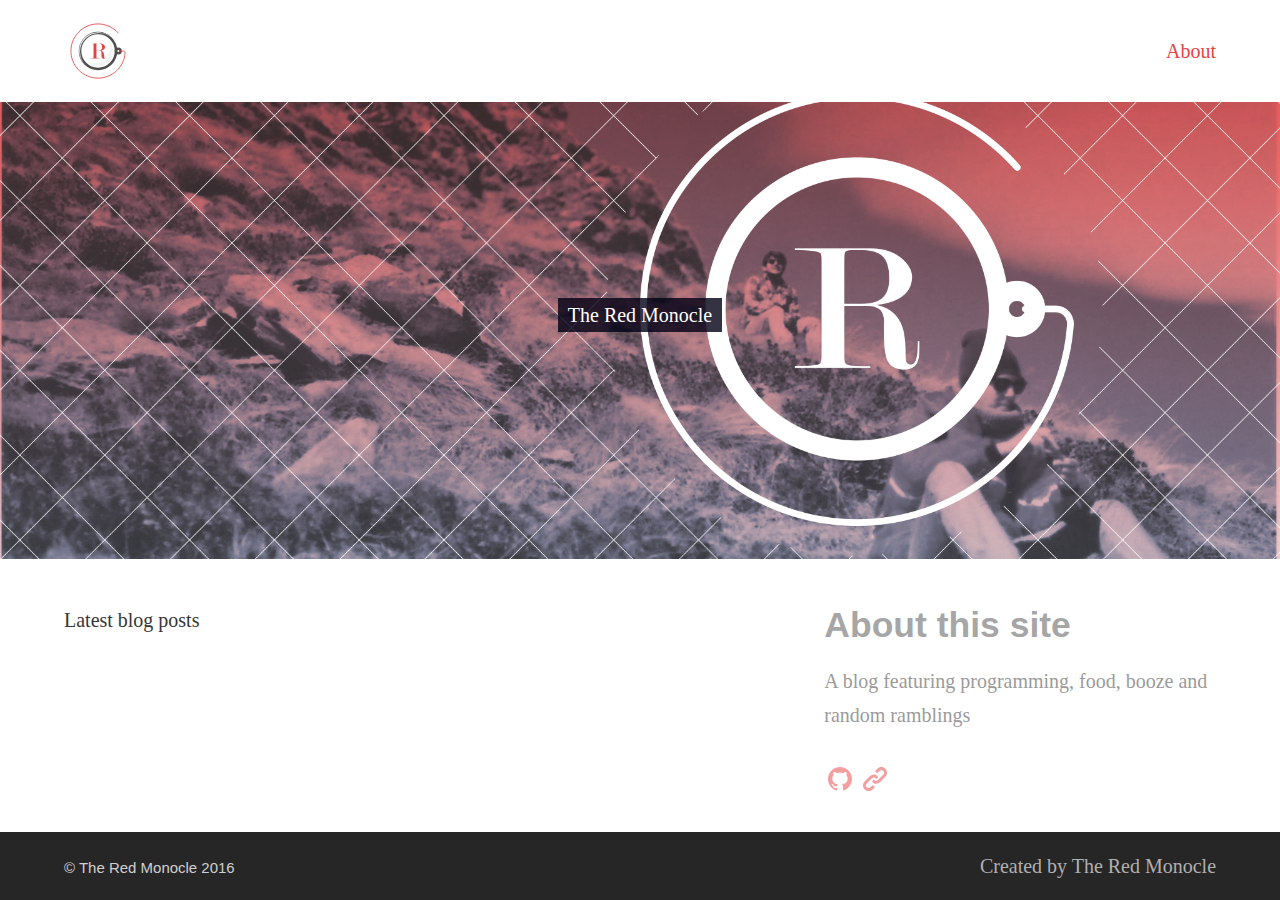
<file: index.html>
<!DOCTYPE html>
<html lang="en-GB">
	<head>
<meta http-equiv="Content-Type" content="text/html; charset=UTF-8">
		<!-- General meta -->
		<meta name="viewport" content="width=device-width, initial-scale=1">

		

		
			<!-- Begin Jekyll SEO tag v2.1.0 -->
<title>About the Red Monocle - The Red Monocle</title>
<meta property="og:title" content="About the Red Monocle">
<meta name="description" content="A blog featuring programming, food, booze and random ramblings">
<meta property="og:description" content="A blog featuring programming, food, booze and random ramblings">
<link rel="canonical" href="https://red-monocle.github.io/">
<meta property="og:url" content="https://red-monocle.github.io/">
<meta property="og:site_name" content="The Red Monocle">
<meta property="og:image" content="https://red-monocle.github.io/assets/front.png">
<meta name="twitter:card" content="summary_large_image">
<meta name="twitter:site" content="@The Red Monocle">
<meta name="twitter:creator" content="@The Red Monocle">
<script type="application/ld+json">
{"@context": "http://schema.org",
"@type": "WebSite",
"name": "The Red Monocle",
"headline": "About the Red Monocle",
"image": "https://red-monocle.github.io/assets/front.png",
"description": "A blog featuring programming, food, booze and random ramblings",
"publisher": {"@type": "Organization",
"logo": {"@type": "ImageObject",
"url": "https://red-monocle.github.io/assets/the-red-monocle-logo.svg"}},
"sameAs": ["https://github.com/red-monocle"],
"url": "https://red-monocle.github.io/"}</script>
<!-- End Jekyll SEO tag -->

		

    <link rel="stylesheet" href="/assets/styles.css">

		<link rel="icon" type="image/png" href="https://www.gravatar.com/avatar/920c4a943f194c4879086b78c161295d?s=16" sizes="16x16">
<link rel="icon" type="image/png" href="https://www.gravatar.com/avatar/920c4a943f194c4879086b78c161295d?s=32" sizes="32x32">
<link rel="icon" type="image/png" href="https://www.gravatar.com/avatar/920c4a943f194c4879086b78c161295d?s=96" sizes="96x96">
<link rel="shortcut icon" href="https://www.gravatar.com/avatar/920c4a943f194c4879086b78c161295d">

	</head>
	<body>
		<svg xmlns="http://www.w3.org/2000/svg" style="height: 0; position: absolute" xmlns:xlink="http://www.w3.org/1999/xlink">
  <symbol id="codepen" viewbox="0 0 16 16"><path d="M15.988 5.443c-.004-.02-.007-.04-.012-.058l-.01-.033c-.006-.017-.012-.034-.02-.05-.003-.012-.01-.023-.014-.034l-.023-.045-.02-.032-.03-.04-.024-.03c-.01-.013-.022-.026-.034-.038l-.027-.027-.04-.032-.03-.024-.012-.01L8.38.117c-.23-.155-.53-.155-.76 0L.305 4.99.296 5c-.012.007-.022.015-.032.023-.014.01-.027.02-.04.032l-.027.027-.034.037-.024.03-.03.04c-.006.012-.013.022-.02.033l-.023.045-.015.034c-.007.016-.012.033-.018.05l-.01.032c-.005.02-.01.038-.012.058l-.006.03C.002 5.5 0 5.53 0 5.56v4.875c0 .03.002.06.006.09l.007.03c.003.02.006.04.013.058l.01.033c.006.018.01.035.018.05l.015.033c.006.016.014.03.023.047l.02.03c.008.016.018.03.03.042.007.01.014.02.023.03.01.012.02.025.034.036.01.01.018.02.028.026l.04.033.03.023.01.01 7.31 4.876c.116.078.248.117.382.116.134 0 .266-.04.38-.116l7.314-4.875.01-.01c.012-.007.022-.015.032-.023.014-.01.027-.02.04-.032l.027-.027.034-.037.024-.03.03-.04.02-.032.023-.046.015-.033.018-.052.01-.033c.005-.02.01-.038.013-.058 0-.01.003-.02.004-.03.004-.03.006-.06.006-.09V5.564c0-.03-.002-.06-.006-.09l-.007-.03zM8 9.626L5.568 8 8 6.374 10.432 8 8 9.626zM7.312 5.18l-2.98 1.993-2.406-1.61 5.386-3.59v3.206zM3.095 8l-1.72 1.15v-2.3L3.095 8zm1.237.828l2.98 1.993v3.208l-5.386-3.59 2.406-1.61zm4.355 1.993l2.98-1.993 2.407 1.61-5.387 3.59v-3.206zM12.905 8l1.72-1.15v2.3L12.905 8zm-1.237-.827L8.688 5.18V1.97l5.386 3.59-2.406 1.61z" fill-rule="nonzero"></path></symbol>
  <symbol id="dribbble" viewbox="0 0 16 16"><path d="M8 16c-4.41 0-8-3.59-8-8s3.59-8 8-8 8 3.59 8 8-3.59 8-8 8zm6.747-6.905c-.234-.074-2.115-.635-4.257-.292.894 2.456 1.258 4.456 1.328 4.872 1.533-1.037 2.624-2.68 2.93-4.58zM10.67 14.3c-.102-.6-.5-2.688-1.46-5.18l-.044.014C5.312 10.477 3.93 13.15 3.806 13.4c1.158.905 2.614 1.444 4.194 1.444.947 0 1.85-.194 2.67-.543zm-7.747-1.72c.155-.266 2.03-3.37 5.555-4.51.09-.03.18-.056.27-.08-.173-.39-.36-.778-.555-1.16C4.78 7.85 1.47 7.807 1.17 7.8l-.003.208c0 1.755.665 3.358 1.756 4.57zM1.31 6.61c.307.005 3.122.017 6.318-.832-1.132-2.012-2.353-3.705-2.533-3.952-1.912.902-3.34 2.664-3.784 4.785zM6.4 1.368c.188.253 1.43 1.943 2.548 4 2.43-.91 3.46-2.293 3.582-2.468C11.323 1.827 9.736 1.176 8 1.176c-.55 0-1.087.066-1.6.19zm6.89 2.322c-.145.194-1.29 1.662-3.816 2.694.16.325.31.656.453.99.05.117.1.235.147.352 2.274-.286 4.533.172 4.758.22-.015-1.613-.59-3.094-1.543-4.257z"></path></symbol>
  <symbol id="facebook" viewbox="0 0 16 16"><path d="M15.117 0H.883C.395 0 0 .395 0 .883v14.234c0 .488.395.883.883.883h7.663V9.804H6.46V7.39h2.086V5.607c0-2.066 1.262-3.19 3.106-3.19.883 0 1.642.064 1.863.094v2.16h-1.28c-1 0-1.195.476-1.195 1.176v1.54h2.39l-.31 2.416h-2.08V16h4.077c.488 0 .883-.395.883-.883V.883C16 .395 15.605 0 15.117 0" fill-rule="nonzero"></path></symbol>
  <symbol id="flickr" viewbox="0 0 16 16"><path d="M0 8c0 2.05 1.662 3.71 3.71 3.71 2.05 0 3.713-1.66 3.713-3.71S5.76 4.29 3.71 4.29C1.663 4.29 0 5.95 0 8zm8.577 0c0 2.05 1.662 3.71 3.712 3.71C14.337 11.71 16 10.05 16 8s-1.662-3.71-3.71-3.71c-2.05 0-3.713 1.66-3.713 3.71z"></path></symbol>
  <symbol id="github" viewbox="0 0 16 16"><path d="M8 0C3.58 0 0 3.582 0 8c0 3.535 2.292 6.533 5.47 7.59.4.075.547-.172.547-.385 0-.19-.007-.693-.01-1.36-2.226.483-2.695-1.073-2.695-1.073-.364-.924-.89-1.17-.89-1.17-.725-.496.056-.486.056-.486.803.056 1.225.824 1.225.824.714 1.223 1.873.87 2.33.665.072-.517.278-.87.507-1.07-1.777-.2-3.644-.888-3.644-3.953 0-.873.31-1.587.823-2.147-.083-.202-.358-1.015.077-2.117 0 0 .672-.215 2.2.82.638-.178 1.323-.266 2.003-.27.68.004 1.364.092 2.003.27 1.527-1.035 2.198-.82 2.198-.82.437 1.102.163 1.915.08 2.117.513.56.823 1.274.823 2.147 0 3.073-1.87 3.75-3.653 3.947.287.246.543.735.543 1.48 0 1.07-.01 1.933-.01 2.195 0 .215.144.463.55.385C13.71 14.53 16 11.534 16 8c0-4.418-3.582-8-8-8"></path></symbol>
  <symbol id="googleplus" viewbox="0 0 16 16"><g><path d="M5.09 7.273v1.745H7.98c-.116.75-.873 2.197-2.887 2.197-1.737 0-3.155-1.44-3.155-3.215S3.353 4.785 5.09 4.785c.99 0 1.652.422 2.03.786l1.382-1.33c-.887-.83-2.037-1.33-3.41-1.33C2.275 2.91 0 5.184 0 8s2.276 5.09 5.09 5.09c2.94 0 4.888-2.065 4.888-4.974 0-.334-.036-.59-.08-.843H5.09zM16 7.273h-1.455V5.818H13.09v1.455h-1.454v1.454h1.455v1.455h1.455V8.727H16"></path></g></symbol>
  <symbol id="instagram" viewbox="0 0 16 16"><path d="M8 0C5.827 0 5.555.01 4.702.048 3.85.088 3.27.222 2.76.42c-.526.204-.973.478-1.417.923-.445.444-.72.89-.923 1.417-.198.51-.333 1.09-.372 1.942C.008 5.555 0 5.827 0 8s.01 2.445.048 3.298c.04.852.174 1.433.372 1.942.204.526.478.973.923 1.417.444.445.89.72 1.417.923.51.198 1.09.333 1.942.372.853.04 1.125.048 3.298.048s2.445-.01 3.298-.048c.852-.04 1.433-.174 1.942-.372.526-.204.973-.478 1.417-.923.445-.444.72-.89.923-1.417.198-.51.333-1.09.372-1.942.04-.853.048-1.125.048-3.298s-.01-2.445-.048-3.298c-.04-.852-.174-1.433-.372-1.942-.204-.526-.478-.973-.923-1.417-.444-.445-.89-.72-1.417-.923-.51-.198-1.09-.333-1.942-.372C10.445.008 10.173 0 8 0zm0 1.44c2.136 0 2.39.01 3.233.048.78.036 1.203.166 1.485.276.374.145.64.318.92.598.28.28.453.546.598.92.11.282.24.705.276 1.485.038.844.047 1.097.047 3.233s-.01 2.39-.048 3.233c-.036.78-.166 1.203-.276 1.485-.145.374-.318.64-.598.92-.28.28-.546.453-.92.598-.282.11-.705.24-1.485.276-.844.038-1.097.047-3.233.047s-2.39-.01-3.233-.048c-.78-.036-1.203-.166-1.485-.276-.374-.145-.64-.318-.92-.598-.28-.28-.453-.546-.598-.92-.11-.282-.24-.705-.276-1.485C1.45 10.39 1.44 10.136 1.44 8s.01-2.39.048-3.233c.036-.78.166-1.203.276-1.485.145-.374.318-.64.598-.92.28-.28.546-.453.92-.598.282-.11.705-.24 1.485-.276C5.61 1.45 5.864 1.44 8 1.44zm0 2.452c-2.27 0-4.108 1.84-4.108 4.108 0 2.27 1.84 4.108 4.108 4.108 2.27 0 4.108-1.84 4.108-4.108 0-2.27-1.84-4.108-4.108-4.108zm0 6.775c-1.473 0-2.667-1.194-2.667-2.667 0-1.473 1.194-2.667 2.667-2.667 1.473 0 2.667 1.194 2.667 2.667 0 1.473-1.194 2.667-2.667 2.667zm5.23-6.937c0 .53-.43.96-.96.96s-.96-.43-.96-.96.43-.96.96-.96.96.43.96.96z"></path></symbol>
  <symbol id="linkedin" viewbox="0 0 16 16"><path d="M13.632 13.635h-2.37V9.922c0-.886-.018-2.025-1.234-2.025-1.235 0-1.424.964-1.424 1.96v3.778h-2.37V6H8.51V7.04h.03c.318-.6 1.092-1.233 2.247-1.233 2.4 0 2.845 1.58 2.845 3.637v4.188zM3.558 4.955c-.762 0-1.376-.617-1.376-1.377 0-.758.614-1.375 1.376-1.375.76 0 1.376.617 1.376 1.375 0 .76-.617 1.377-1.376 1.377zm1.188 8.68H2.37V6h2.376v7.635zM14.816 0H1.18C.528 0 0 .516 0 1.153v13.694C0 15.484.528 16 1.18 16h13.635c.652 0 1.185-.516 1.185-1.153V1.153C16 .516 15.467 0 14.815 0z" fill-rule="nonzero"></path></symbol>
  <symbol id="medium" viewbox="0 0 16 16"><path d="M11.824 12.628l-.276.45.798.398 2.744 1.372c.15.076.294.11.418.11.278 0 .467-.177.467-.492V5.883l-4.15 6.745zm4.096-8.67c-.004-.003 0-.01-.003-.012l-4.825-2.412c-.06-.03-.123-.038-.187-.044-.016 0-.03-.01-.047-.01-.184 0-.368.092-.467.254l-.24.39-.5.814-1.89 3.08 1.89 3.076.5.813.5.812.59.95 4.71-7.64c.02-.03.01-.06-.02-.08zm-6.27 7.045L7.17 6.97l-.295-.477-.294-.477-.25-.416v4.867l3.32 1.663.5.25.5.25-.5-.813-.5-.813zM.737 1.68L.59 1.608c-.085-.042-.166-.062-.24-.062-.206 0-.35.16-.35.427v10.162c0 .272.2.594.442.716l4.145 2.08c.107.06.208.08.3.08.257 0 .438-.2.438-.53V4.01c0-.02-.012-.04-.03-.047L.738 1.68z"></path></symbol>
  <symbol id="pinterest" viewbox="0 0 16 16"><path d="M8 0C3.582 0 0 3.582 0 8c0 3.39 2.108 6.285 5.084 7.45-.07-.633-.133-1.604.028-2.295.146-.625.938-3.977.938-3.977s-.24-.48-.24-1.188c0-1.11.646-1.943 1.448-1.943.683 0 1.012.513 1.012 1.127 0 .687-.436 1.713-.662 2.664-.19.797.4 1.445 1.185 1.445 1.42 0 2.514-1.498 2.514-3.662 0-1.915-1.376-3.254-3.342-3.254-2.276 0-3.61 1.707-3.61 3.472 0 .687.263 1.424.593 1.825.066.08.075.15.057.23-.06.252-.196.796-.223.907-.035.146-.115.178-.268.107-.998-.465-1.624-1.926-1.624-3.1 0-2.524 1.834-4.84 5.287-4.84 2.774 0 4.932 1.977 4.932 4.62 0 2.757-1.74 4.977-4.153 4.977-.81 0-1.572-.422-1.833-.92l-.5 1.902c-.18.695-.667 1.566-.994 2.097.75.232 1.545.357 2.37.357 4.417 0 8-3.582 8-8s-3.583-8-8-8z" fill-rule="nonzero"></path></symbol>
  <symbol id="rss" viewbox="0 0 16 16"><path d="M12.8 16C12.8 8.978 7.022 3.2 0 3.2V0c8.777 0 16 7.223 16 16h-3.2zM2.194 11.61c1.21 0 2.195.985 2.195 2.196 0 1.21-.985 2.194-2.196 2.194C.984 16 0 15.017 0 13.806c0-1.21.983-2.195 2.194-2.195zM10.606 16h-3.11c0-4.113-3.383-7.497-7.496-7.497v-3.11c5.818 0 10.606 4.79 10.606 10.607z"></path></symbol>
  <symbol id="skype" viewbox="0 0 16 16"><path d="M8.035 12.6c-2.685 0-3.885-1.322-3.885-2.313 0-.51.374-.865.89-.865 1.15 0 .85 1.653 2.995 1.653 1.096 0 1.703-.597 1.703-1.208 0-.368-.18-.775-.904-.954l-2.387-.597C4.524 7.833 4.175 6.79 4.175 5.812c0-2.034 1.91-2.798 3.704-2.798 1.65 0 3.6.916 3.6 2.136 0 .523-.452.827-.97.827-.98 0-.798-1.36-2.773-1.36-.98 0-1.523.444-1.523 1.08 0 .636.774.84 1.446.993l1.767.392c1.936.433 2.427 1.566 2.427 2.633 0 1.652-1.266 2.886-3.82 2.886m7.4-3.264l-.014.084-.028-.16c.015.024.028.05.042.076.082-.45.125-.912.125-1.373 0-1.023-.2-2.014-.595-2.948-.38-.902-.925-1.712-1.62-2.407-.692-.696-1.5-1.242-2.4-1.623C10.015.59 9.025.39 8.005.39c-.48 0-.963.045-1.43.135H6.57l.08.04-.16-.023.08-.016C5.927.183 5.205 0 4.472 0 3.278 0 2.155.466 1.31 1.313.465 2.16 0 3.286 0 4.483c0 .763.195 1.512.563 2.175l.013-.083.028.16c-.015-.026-.027-.052-.04-.077-.076.43-.115.867-.115 1.305 0 1.022.2 2.014.593 2.948.38.903.925 1.713 1.62 2.408.693.695 1.5 1.242 2.4 1.623.932.397 1.92.597 2.94.597.445 0 .89-.04 1.325-.118l-.077-.043.162.028-.084.014c.67.378 1.426.58 2.2.58 1.194 0 2.317-.466 3.162-1.313.845-.846 1.31-1.972 1.31-3.17 0-.765-.197-1.517-.566-2.18" fill-rule="nonzero"></path></symbol>
  <symbol id="tumblr" viewbox="0 0 16 16"><path d="M9.708 16c-3.396 0-4.687-2.504-4.687-4.274V6.498H3.403V4.432C5.83 3.557 6.412 1.368 6.55.12c.01-.086.077-.12.115-.12H9.01v4.076h3.2v2.422H8.997v4.98c.01.667.25 1.58 1.472 1.58h.067c.424-.012.994-.136 1.29-.278l.77 2.283c-.288.424-1.594.916-2.77.936h-.12z" fill-rule="nonzero"></path></symbol>
  <symbol id="twitch" viewbox="0 0 16 16"><g fill-rule="nonzero"><path d="M1.393 0L.35 2.783v11.13h3.824V16h2.088l2.085-2.088h3.13L15.65 9.74V0H1.394zm1.39 1.39H14.26v7.653l-2.435 2.435H8l-2.085 2.085v-2.085H2.783V1.39z"></path><path d="M6.61 8.348H8V4.175H6.61v4.173zm3.824 0h1.39V4.175h-1.39v4.173z"></path></g></symbol>
  <symbol id="twitter" viewbox="0 0 16 16"><path d="M16 3.038c-.59.26-1.22.437-1.885.517.677-.407 1.198-1.05 1.443-1.816-.634.375-1.337.648-2.085.795-.598-.638-1.45-1.036-2.396-1.036-1.812 0-3.282 1.468-3.282 3.28 0 .258.03.51.085.75C5.152 5.39 2.733 4.084 1.114 2.1.83 2.583.67 3.147.67 3.75c0 1.14.58 2.143 1.46 2.732-.538-.017-1.045-.165-1.487-.41v.04c0 1.59 1.13 2.918 2.633 3.22-.276.074-.566.114-.865.114-.21 0-.416-.02-.617-.058.418 1.304 1.63 2.253 3.067 2.28-1.124.88-2.54 1.404-4.077 1.404-.265 0-.526-.015-.783-.045 1.453.93 3.178 1.474 5.032 1.474 6.038 0 9.34-5 9.34-9.338 0-.143-.004-.284-.01-.425.64-.463 1.198-1.04 1.638-1.7z" fill-rule="nonzero"></path></symbol>
  <symbol id="vimeo" viewbox="0 0 16 16"><path d="M15.992 4.275c-.07 1.56-1.16 3.697-3.263 6.41-2.176 2.832-4.017 4.248-5.522 4.248-.933 0-1.722-.862-2.367-2.588L3.55 7.6c-.48-1.724-.993-2.587-1.542-2.587-.12 0-.538.252-1.255.755L0 4.796C.79 4.1 1.568 3.406 2.335 2.71c1.053-.912 1.844-1.39 2.37-1.44 1.246-.12 2.012.733 2.3 2.56.31 1.97.526 3.194.647 3.673.36 1.634.754 2.45 1.185 2.45.335 0 .838-.53 1.51-1.59.67-1.06 1.028-1.866 1.076-2.42.096-.915-.263-1.374-1.077-1.374-.383 0-.778.087-1.185.262.788-2.58 2.29-3.834 4.508-3.762 1.644.048 2.42 1.116 2.324 3.205z" fill-rule="nonzero"></path></symbol>
  <symbol id="youtube" viewbox="0 0 16 16"><path d="M0 7.345c0-1.294.16-2.59.16-2.59s.156-1.1.636-1.587c.608-.637 1.408-.617 1.764-.684C3.84 2.36 8 2.324 8 2.324s3.362.004 5.6.166c.314.038.996.04 1.604.678.48.486.636 1.588.636 1.588S16 6.05 16 7.346v1.258c0 1.296-.16 2.59-.16 2.59s-.156 1.102-.636 1.588c-.608.638-1.29.64-1.604.678-2.238.162-5.6.166-5.6.166s-4.16-.037-5.44-.16c-.356-.067-1.156-.047-1.764-.684-.48-.487-.636-1.587-.636-1.587S0 9.9 0 8.605v-1.26zm6.348 2.73V5.58l4.323 2.255-4.32 2.24h-.002z"></path></symbol>
  <symbol id="link" viewbox="0 0 16 16"><path d="M5.86 12.7l-.81.8c-.7.7-1.84.7-2.54 0a1.75 1.75 0 0 1 0-2.5l2.98-2.96c.61-.61 1.77-1.52 2.62-.68a1 1 0 1 0 1.4-1.4c-1.44-1.43-3.57-1.17-5.42.67L1.1 9.6a3.72 3.72 0 0 0 0 5.32 3.78 3.78 0 0 0 5.34 0l.8-.8a1 1 0 1 0-1.39-1.42zm9.03-11.5c-1.55-1.53-3.7-1.6-5.14-.19l-1 1a1 1 0 1 0 1.39 1.41l1-1c.75-.74 1.72-.43 2.35.2a1.75 1.75 0 0 1 0 2.5l-3.17 3.15c-1.46 1.45-2.14.77-2.43.48a1 1 0 0 0-1.4 1.4c.67.67 1.43 1 2.23 1 .98 0 2.01-.5 3-1.47l3.17-3.15a3.72 3.72 0 0 0 0-5.32z"></path></symbol>
  <symbol id="email" viewbox="0 0 16 11"><path fill-rule="evenodd" d="M1.33 0h13.34L8 5 1.33 0zM16 0v11H0V0l8 6 8-6z"></path></symbol>
</svg>


		<header class="header">
  <div class="container">
    


<a class="logo" href="https://red-monocle.github.io" title="The Red Monocle">
  <img src="/assets/the-red-monocle-logo.svg" alt="The Red Monocle logo">
</a>


    
<nav class="nav  nav--header">
  <ul class="list list--nav">
    
      <li class="item  item--nav">
        <a href="about">About</a>
      </li>
    
  </ul>
</nav>


  </div>

  






  <div class="feature" style="background-image: url(/assets/front.png)">
      <div class="container  typeset">
        <p>The Red Monocle</p>

      </div>
  </div>



</header>


<main class="main  container">

	<div class="content">

    <article class="article  article--page  typeset">

			
			<h1></h1>

			


    </article>

    
	<h2>Latest blog posts</h2>
	<ul class="list  list--posts">
		
	</ul>




  </div>

  <aside class="aside  typeset">
  <h2>About this site</h2>
  <p>A blog featuring programming, food, booze and random ramblings</p>

  
    
      
    
  

  

  <nav class="nav  nav--social">
  
    
    <a class="link" href="https://github.com/red-monocle" title="GitHub">
      <svg class="icon  icon--github" role="img"><use xlink:href="#github"></use></svg>

    </a>
  
    
    <a class="link" href="https://red-monocle.github.io" title="link">
      <svg class="icon  icon--link" role="img"><use xlink:href="#link"></use></svg>

    </a>
  
</nav>


</aside>


</main>

<footer class="footer">
  <div class="container">
    
<nav class="nav  nav--footer">
  <ul class="list list--nav">
    
      <li class="item  item--nav">
        <a href="https://red-monocle.github.io">Created by The Red Monocle</a>
      </li>
    
  </ul>
</nav>


    
    <div class="copyright  typeset">
      <small class="small">© The Red Monocle 2016</small>
    </div>
  </div>
</footer>



	</body>
</html>
</file>
<file: assets/styles.css>
/*! normalize.css v4.1.1 | MIT License | github.com/necolas/normalize.css */html{font-family:sans-serif;-ms-text-size-adjust:100%;-webkit-text-size-adjust:100%}body{margin:0}article,aside,details,figcaption,figure,footer,header,main,menu,nav,section,summary{display:block}audio,canvas,progress,video{display:inline-block}audio:not([controls]){display:none;height:0}progress{vertical-align:baseline}template,[hidden]{display:none}a{background-color:transparent;-webkit-text-decoration-skip:objects}a:active,a:hover{outline-width:0}abbr[title]{border-bottom:none;text-decoration:underline;text-decoration:underline dotted}b,strong{font-weight:inherit}b,strong{font-weight:bolder}dfn{font-style:italic}h1{font-size:2em;margin:0.67em 0}mark{background-color:#ff0;color:#000}small{font-size:80%}sub,sup{font-size:75%;line-height:0;position:relative;vertical-align:baseline}sub{bottom:-0.25em}sup{top:-0.5em}img{border-style:none}svg:not(:root){overflow:hidden}code,kbd,pre,samp{font-family:monospace, monospace;font-size:1em}figure{margin:1em 40px}hr{box-sizing:content-box;height:0;overflow:visible}button,input,select,textarea{font:inherit;margin:0}optgroup{font-weight:bold}button,input{overflow:visible}button,select{text-transform:none}button,html [type="button"],[type="reset"],[type="submit"]{-webkit-appearance:button}button::-moz-focus-inner,[type="button"]::-moz-focus-inner,[type="reset"]::-moz-focus-inner,[type="submit"]::-moz-focus-inner{border-style:none;padding:0}button:-moz-focusring,[type="button"]:-moz-focusring,[type="reset"]:-moz-focusring,[type="submit"]:-moz-focusring{outline:1px dotted ButtonText}fieldset{border:1px solid #c0c0c0;margin:0 2px;padding:0.35em 0.625em 0.75em}legend{box-sizing:border-box;color:inherit;display:table;max-width:100%;padding:0;white-space:normal}textarea{overflow:auto}[type="checkbox"],[type="radio"]{box-sizing:border-box;padding:0}[type="number"]::-webkit-inner-spin-button,[type="number"]::-webkit-outer-spin-button{height:auto}[type="search"]{-webkit-appearance:textfield;outline-offset:-2px}[type="search"]::-webkit-search-cancel-button,[type="search"]::-webkit-search-decoration{-webkit-appearance:none}::-webkit-input-placeholder{color:inherit;opacity:0.54}::-webkit-file-upload-button{-webkit-appearance:button;font:inherit}*{box-sizing:border-box}html,body,div,span,applet,object,iframe,h1,h2,h3,h4,h5,h6,p,blockquote,pre,a,abbr,acronym,address,big,cite,code,del,dfn,em,img,ins,kbd,q,s,samp,small,strike,strong,sub,sup,tt,var,b,u,i,center,dl,dt,dd,ol,ul,li,fieldset,form,label,legend,table,caption,tbody,tfoot,thead,tr,th,td,article,aside,canvas,details,embed,figure,figcaption,footer,header,hgroup,menu,nav,output,ruby,section,summary,time,mark,audio,video{margin:0;padding:0;border:0;font-size:100%;font:inherit;vertical-align:baseline}article,aside,details,figcaption,figure,footer,header,hgroup,menu,nav,section{display:block}html,body{height:100%}a img{border:none}blockquote{quotes:none}blockquote:before,blockquote:after{content:'';content:none}table{border-collapse:collapse;border-spacing:0}caption,th,td{text-align:left;font-weight:normal;vertical-align:middle}html{font-size:75%;-webkit-text-size-adjust:100%;-ms-text-size-adjust:100%}@media screen and (min-width: 40em){html{font-size:87.5%}}@media screen and (min-width: 50em){html{font-size:93.75%}}@media screen and (min-width: 64em){html{font-size:106.25%}}@media screen and (min-width: 100em){html{font-size:118.75%}}body{font-size:1.33333rem;font-family:Georgia, serif;font-style:normal;font-weight:400;line-height:2rem}@media screen and (min-width: 40em){body{font-size:1.21429rem}}@media screen and (min-width: 50em){body{font-size:1.2rem}}@media screen and (min-width: 64em){body{font-size:1.17647rem}}@media screen and (min-width: 100em){body{font-size:1.15789rem}}a{color:#e84242;text-decoration:none;transition:color .1s, background-color .1s}a:hover,a:active,a:focus{color:#dc1b1b;text-decoration:none}.typeset p a,.typeset li a{background-image:linear-gradient(to bottom, transparent 50%, #f39d9d 50%);background-position:0 93%;background-repeat:repeat-x;background-size:100% 0.15rem;text-shadow:0.1rem 0 #fff,0.15rem 0 #fff,-0.1rem 0 #fff,-0.15rem 0 #fff}.typeset p a:hover,.typeset p a:active,.typeset p a:focus,.typeset li a:hover,.typeset li a:active,.typeset li a:focus{background-image:linear-gradient(to bottom, transparent 50%, #ee6f6f 50%)}.typeset p{line-height:2rem;margin-bottom:1.43999rem;padding-top:.56001rem;font-feature-settings:'kern', 'onum', 'liga'}@media screen and (min-width: 40em){.typeset p{margin-bottom:1.4007rem;padding-top:.5993rem}}@media screen and (min-width: 50em){.typeset p{margin-bottom:1.39599rem;padding-top:.60401rem}}@media screen and (min-width: 64em){.typeset p{margin-bottom:1.38823rem;padding-top:.61177rem}}@media screen and (min-width: 100em){.typeset p{margin-bottom:1.3821rem;padding-top:.6179rem}}.typeset h1,.typeset h2,.typeset h3,.typeset h4,.typeset h5,.typeset h6{color:#4f4f4f;font-family:Helvetica, sans-serif;font-feature-settings:'dlig', 'liga', 'lnum', 'kern';font-style:normal;font-weight:700}.typeset h1,.typeset .alpha{line-height:3rem;font-size:2.33333rem;margin-bottom:.26999rem;padding-top:.73001rem}@media screen and (min-width: 40em){.typeset h1,.typeset .alpha{font-size:2.14286rem;margin-bottom:.20713rem;padding-top:.79287rem}}@media screen and (min-width: 50em){.typeset h1,.typeset .alpha{font-size:2.13333rem;margin-bottom:.20399rem;padding-top:.79601rem}}@media screen and (min-width: 64em){.typeset h1,.typeset .alpha{font-size:2.35294rem;margin-bottom:.27646rem;padding-top:.72354rem}}@media screen and (min-width: 100em){.typeset h1,.typeset .alpha{font-size:2.63158rem;margin-bottom:.36841rem;padding-top:.63159rem}}.typeset h2,.typeset .beta{line-height:3rem;font-size:2.08333rem;margin-bottom:.18749rem;padding-top:.81251rem}@media screen and (min-width: 40em){.typeset h2,.typeset .beta{font-size:1.9rem;margin-bottom:.12699rem;padding-top:.87301rem}}@media screen and (min-width: 50em){.typeset h2,.typeset .beta{font-size:1.87333rem;margin-bottom:.11819rem;padding-top:.88181rem}}@media screen and (min-width: 64em){.typeset h2,.typeset .beta{font-size:2.08824rem;margin-bottom:.18911rem;padding-top:.81089rem}}@media screen and (min-width: 100em){.typeset h2,.typeset .beta{font-size:2.31053rem;margin-bottom:.26246rem;padding-top:.73754rem}}.typeset h3,.typeset .gamma{line-height:3rem;font-size:1.86667rem;margin-bottom:.11599rem;padding-top:.88401rem}@media screen and (min-width: 40em){.typeset h3,.typeset .gamma{font-size:1.71429rem;margin-bottom:.0657rem;padding-top:.9343rem}}@media screen and (min-width: 50em){.typeset h3,.typeset .gamma{font-size:1.70667rem;margin-bottom:.06319rem;padding-top:.93681rem}}@media screen and (min-width: 64em){.typeset h3,.typeset .gamma{font-size:1.76471rem;margin-bottom:.08234rem;padding-top:.91766rem}}@media screen and (min-width: 100em){.typeset h3,.typeset .gamma{font-size:1.85789rem;margin-bottom:.1131rem;padding-top:.8869rem}}.typeset h4,.typeset .delta{line-height:2rem;font-size:1.66667rem;margin-bottom:-.45001rem;padding-top:.45001rem}@media screen and (min-width: 40em){.typeset h4,.typeset .delta{font-size:1.52143rem;margin-bottom:-.49794rem;padding-top:.49794rem}}@media screen and (min-width: 50em){.typeset h4,.typeset .delta{font-size:1.5rem;margin-bottom:-.50501rem;padding-top:.50501rem}}@media screen and (min-width: 64em){.typeset h4,.typeset .delta{font-size:1.57059rem;margin-bottom:-.48172rem;padding-top:.48172rem}}@media screen and (min-width: 100em){.typeset h4,.typeset .delta{font-size:1.63684rem;margin-bottom:-.45985rem;padding-top:.45985rem}}.typeset h5,.typeset .epsilon{line-height:2rem;font-size:1.49167rem;margin-bottom:-.50776rem;padding-top:.50776rem}@media screen and (min-width: 40em){.typeset h5,.typeset .epsilon{font-size:1.37143rem;margin-bottom:-.54744rem;padding-top:.54744rem}}@media screen and (min-width: 50em){.typeset h5,.typeset .epsilon{font-size:1.36667rem;margin-bottom:-.54901rem;padding-top:.54901rem}}@media screen and (min-width: 64em){.typeset h5,.typeset .epsilon{font-size:1.32353rem;margin-bottom:-.56325rem;padding-top:.56325rem}}@media screen and (min-width: 100em){.typeset h5,.typeset .epsilon{font-size:1.31579rem;margin-bottom:-.5658rem;padding-top:.5658rem}}.typeset h6,.typeset .zeta{line-height:2rem;font-size:1.33333rem;margin-bottom:-.56001rem;padding-top:.56001rem}@media screen and (min-width: 40em){.typeset h6,.typeset .zeta{font-size:1.21429rem;margin-bottom:-.5993rem;padding-top:.5993rem}}@media screen and (min-width: 50em){.typeset h6,.typeset .zeta{font-size:1.2rem;margin-bottom:-.60401rem;padding-top:.60401rem}}@media screen and (min-width: 64em){.typeset h6,.typeset .zeta{font-size:1.17647rem;margin-bottom:-.61177rem;padding-top:.61177rem}}@media screen and (min-width: 100em){.typeset h6,.typeset .zeta{font-size:1.15789rem;margin-bottom:-.6179rem;padding-top:.6179rem}}.typeset ul,.typeset ol{line-height:2rem;margin-bottom:1.43999rem;padding-top:.56001rem}@media screen and (min-width: 40em){.typeset ul,.typeset ol{margin-bottom:1.4007rem;padding-top:.5993rem}}@media screen and (min-width: 50em){.typeset ul,.typeset ol{margin-bottom:1.39599rem;padding-top:.60401rem}}@media screen and (min-width: 64em){.typeset ul,.typeset ol{margin-bottom:1.38823rem;padding-top:.61177rem}}@media screen and (min-width: 100em){.typeset ul,.typeset ol{margin-bottom:1.3821rem;padding-top:.6179rem}}.typeset ul li,.typeset ol li{font-feature-settings:'kern', 'onum', 'liga';margin-left:2rem}@media screen and (min-width: 40em){.typeset ul li,.typeset ol li{margin-left:0}}.typeset ul li ol,.typeset ul li ul,.typeset ol li ol,.typeset ol li ul{padding-top:1rem;margin-bottom:1rem;margin-left:2rem}.typeset ol{list-style-type:none}.typeset ol li{counter-increment:top-level}.typeset ol li:before{content:counter(top-level) ".";font-feature-settings:'lnum', 'tnum';margin-left:-3rem;position:absolute;text-align:right;width:2em}.typeset ol li ul li:before{content:''}.typeset ol li ul li ol li{counter-increment:alt-level}.typeset ol li ul li ol li:before{content:counter(alt-level) "."}.typeset ol li ol li{counter-increment:sub-level}.typeset ol li ol li:before{content:counter(top-level) "." counter(sub-level)}.typeset ol li ol li ul li:before{content:''}.typeset ol li ol li ol li{counter-increment:sub-sub-level}.typeset ol li ol li ol li:before{content:counter(top-level) "." counter(sub-level) "." counter(sub-sub-level)}.typeset dl{line-height:2rem;margin-bottom:1.43999rem;padding-top:.56001rem}@media screen and (min-width: 40em){.typeset dl{margin-bottom:1.4007rem;padding-top:.5993rem}}@media screen and (min-width: 50em){.typeset dl{margin-bottom:1.39599rem;padding-top:.60401rem}}@media screen and (min-width: 64em){.typeset dl{margin-bottom:1.38823rem;padding-top:.61177rem}}@media screen and (min-width: 100em){.typeset dl{margin-bottom:1.3821rem;padding-top:.6179rem}}.typeset dl dt,.typeset dl dd{font-feature-settings:'kern', 'onum', 'liga';margin-left:2rem}@media screen and (min-width: 40em){.typeset dl dt,.typeset dl dd{margin-left:0}}.typeset dl dt{font-weight:700}.typeset dl dd+dt{padding-top:1rem}.typeset table{line-height:2rem;font-size:1.19167rem;margin-bottom:-.60676rem;padding-top:.60676rem;font-family:Helvetica, sans-serif;font-feature-settings:'liga', 'lnum', 'tnum', 'kern';font-style:normal;font-weight:400;width:100%}@media screen and (min-width: 40em){.typeset table{font-size:1.09286rem;margin-bottom:-.63937rem;padding-top:.63937rem}}@media screen and (min-width: 50em){.typeset table{font-size:1.08667rem;margin-bottom:-.64141rem;padding-top:.64141rem}}@media screen and (min-width: 64em){.typeset table{font-size:.99412rem;margin-bottom:-.67195rem;padding-top:.67195rem}}@media screen and (min-width: 100em){.typeset table{font-size:.92632rem;margin-bottom:-.69433rem;padding-top:.69433rem}}.typeset table thead th{line-height:2rem;font-size:1.33333rem;margin-bottom:-.56001rem;padding-top:.56001rem;padding-bottom:1px}@media screen and (min-width: 40em){.typeset table thead th{font-size:1.21429rem;margin-bottom:-.5993rem;padding-top:.5993rem}}@media screen and (min-width: 50em){.typeset table thead th{font-size:1.2rem;margin-bottom:-.60401rem;padding-top:.60401rem}}@media screen and (min-width: 64em){.typeset table thead th{font-size:1.17647rem;margin-bottom:-.61177rem;padding-top:.61177rem}}@media screen and (min-width: 100em){.typeset table thead th{font-size:1.15789rem;margin-bottom:-.6179rem;padding-top:.6179rem}}.typeset b,.typeset strong,.typeset .bold{font-weight:700}.typeset em,.typeset i,.typeset .italic{font-style:italic}.typeset small,.typeset .caption{font-size:1.06667rem;font-family:Helvetica, sans-serif;font-style:normal;font-weight:400}@media screen and (min-width: 40em){.typeset small,.typeset .caption{font-size:.97143rem}}@media screen and (min-width: 50em){.typeset small,.typeset .caption{font-size:.96rem}}@media screen and (min-width: 64em){.typeset small,.typeset .caption{font-size:.88235rem}}@media screen and (min-width: 100em){.typeset small,.typeset .caption{font-size:.82105rem}}.typeset small{line-height:1rem}.typeset .caption{line-height:2rem;margin-bottom:1.35199rem;padding-top:.64801rem;color:#cfcfcf}@media screen and (min-width: 40em){.typeset .caption{margin-bottom:1.32056rem;padding-top:.67944rem}}@media screen and (min-width: 50em){.typeset .caption{margin-bottom:1.31679rem;padding-top:.68321rem}}@media screen and (min-width: 64em){.typeset .caption{margin-bottom:1.29117rem;padding-top:.70883rem}}@media screen and (min-width: 100em){.typeset .caption{margin-bottom:1.27094rem;padding-top:.72906rem}}.typeset h1+.caption,.typeset .alpha+.caption,.typeset h2+.caption,.typeset .beta+.caption,.typeset h3+.caption,.typeset .gamma+.caption{margin-top:-1rem}.typeset .delta+.caption,.typeset .epsilon+.caption,.typeset .zeta+.caption{margin-top:0rem}.typeset blockquote p{border-left:0.15rem solid #e84242;font-style:italic;padding-left:1rem;margin-bottom:1.87999rem;padding-bottom:.56001rem}@media screen and (min-width: 40em){.typeset blockquote p{margin-bottom:1.80142rem;padding-bottom:.5993rem}}@media screen and (min-width: 50em){.typeset blockquote p{margin-bottom:1.79199rem;padding-bottom:.60401rem}}@media screen and (min-width: 64em){.typeset blockquote p{margin-bottom:1.77646rem;padding-bottom:.61177rem}}@media screen and (min-width: 100em){.typeset blockquote p{margin-bottom:1.7642rem;padding-bottom:.6179rem}}@media screen and (min-width: 40em){.typeset blockquote{margin-left:-1rem}}.typeset hr{background-image:linear-gradient(to bottom, transparent 50%, #cfcfcf 50%);background-position:0 50%;background-repeat:repeat-x;background-size:100% 0.15rem;border:0;margin:0;padding-bottom:3rem;padding-top:3rem}.typeset code,.typeset pre{background-color:#f2f2f2;font-family:Menlo, monospace}.typeset pre{display:block;margin-bottom:2rem;padding:1rem;white-space:pre;white-space:pre-wrap;word-break:break-all;word-wrap:break-word}.typeset code{font-size:1.06667rem;line-height:1rem}@media screen and (min-width: 40em){.typeset code{font-size:.97143rem}}@media screen and (min-width: 50em){.typeset code{font-size:.96rem}}@media screen and (min-width: 64em){.typeset code{font-size:.88235rem}}@media screen and (min-width: 100em){.typeset code{font-size:.82105rem}}.typeset .upper{font-kerning:normal;letter-spacing:0.1rem;text-transform:uppercase}.typeset .small-caps{font-feature-settings:'smcp', 'kern';font-kerning:normal;letter-spacing:0.1rem}.typeset .lining-numerals{font-feature-settings:'lnum', 'kern'}.typeset .oldstyle-numerals{font-feature-settings:'onum', 'kern'}.section{margin:0 auto;position:relative;width:94%}.section:before,.section:after{display:table;content:""}.section:after{clear:both}@media screen and (min-width: 64em){.section{max-width:64.70588rem}}@media screen and (min-width: 100em){.section{max-width:68.42105rem}}.single-measure{max-width:41.66667rem;margin:0 auto}@media screen and (min-width: 40em){.single-measure{max-width:39.28571rem}}@media screen and (min-width: 50em){.single-measure{max-width:40rem}}@media screen and (min-width: 64em){.single-measure{max-width:40rem}}@media screen and (min-width: 100em){.single-measure{max-width:39.47368rem}}.column{max-width:41.66667rem;margin:0 auto;width:100%}@media screen and (min-width: 40em){.column{float:left;margin:initial;max-width:initial;padding-left:1rem;padding-right:1rem}}@media screen and (min-width: 64em){.column{padding-left:2rem;padding-right:2rem}}@media screen and (min-width: 40em){.column--duo{width:50%}.column--duo:nth-of-type(2n+3){clear:left}.column--duo:nth-of-type(n+3){margin-top:3rem}}@media screen and (min-width: 40em){.column--trio{width:33.333%}.column--trio:nth-of-type(3n+4){clear:left}.column--trio:nth-of-type(n+4){margin-top:3rem}}@media screen and (min-width: 40em){.column--quad{width:50%}}@media screen and (min-width: 50em){.column--quad{width:25%}}@media screen and (min-width: 40em){.column--main{max-width:65%}}@media screen and (min-width: 50em){.column--main{max-width:65%}}@media screen and (min-width: 64em){.column--main{max-width:65%}}@media screen and (min-width: 100em){.column--main{max-width:63.53846%}}@media screen and (min-width: 40em){.column--sidebar{max-width:35%;padding-right:2rem}}@media screen and (min-width: 50em){.column--sidebar{max-width:35%}}@media screen and (min-width: 64em){.column--sidebar{max-width:35%;padding-right:4rem}}@media screen and (min-width: 100em){.column--sidebar{max-width:36.46154%}}@media screen and (min-width: 40em){.column--main+.column--sidebar{padding-left:2rem;padding-right:1rem}}@media screen and (min-width: 64em){.column--main+.column--sidebar{padding-left:4rem;padding-right:2rem}}@media screen and (min-width: 64em){.column--trio p,.column--quad p,.column--sidebar p{line-height:2rem;font-size:.99412rem;margin-bottom:1.32805rem;padding-top:.67195rem}.column--trio li,.column--quad li,.column--sidebar li{font-size:.99412rem}}@media screen and (min-width: 100em){.column--trio p,.column--quad p,.column--sidebar p{line-height:2rem;font-size:.92632rem;margin-bottom:1.30567rem;padding-top:.69433rem}.column--trio li,.column--quad li,.column--sidebar li{font-size:.92632rem}}@media screen and (min-width: 40em){.column--right{max-width:65%;margin-left:35%}}@media screen and (min-width: 50em){.column--right{max-width:65%;margin-left:35%}}@media screen and (min-width: 64em){.column--right{max-width:65%;margin-left:35%}}@media screen and (min-width: 100em){.column--right{max-width:63.53846%;margin-left:36.46154%}}@media screen and (min-width: 40em){.column--right .sidenote{max-width:35%;left:0;padding-left:1rem;padding-right:2rem;position:absolute}}@media screen and (min-width: 50em){.column--right .sidenote{max-width:35%}}@media screen and (min-width: 64em){.column--right .sidenote{max-width:35%;padding-right:4rem}}@media screen and (min-width: 100em){.column--right .sidenote{max-width:36.46154%;padding-left:2rem}}@media screen and (min-width: 40em){.column--left{max-width:65%}}@media screen and (min-width: 50em){.column--left{max-width:65%}}@media screen and (min-width: 64em){.column--left{max-width:65%}}@media screen and (min-width: 100em){.column--left{max-width:63.53846%}}@media screen and (min-width: 40em){.column--left .sidenote{max-width:35%;left:65%;padding-left:2rem;padding-right:1rem;position:absolute}}@media screen and (min-width: 50em){.column--left .sidenote{max-width:35%;left:65%}}@media screen and (min-width: 64em){.column--left .sidenote{max-width:35%;left:65%;padding-left:4rem}}@media screen and (min-width: 100em){.column--left .sidenote{max-width:36.46154%;left:63.53846%;padding-right:2rem}}.hll{background-color:#ffc}.c{color:#999988;font-style:italic}.err{color:#a61717;background-color:#e3d2d2}.k{color:#000000;font-weight:bold}.o{color:#000000;font-weight:bold}.cm{color:#999988;font-style:italic}.cp{color:#999999;font-weight:bold;font-style:italic}.c1{color:#999988;font-style:italic}.cs{color:#999999;font-weight:bold;font-style:italic}.gd{color:#000000;background-color:#fdd}.ge{color:#000000;font-style:italic}.gr{color:#a00}.gh{color:#999}.gi{color:#000000;background-color:#dfd}.go{color:#888}.gp{color:#555}.gs{font-weight:bold}.gu{color:#aaa}.gt{color:#a00}.kc{color:#000000;font-weight:bold}.kd{color:#000000;font-weight:bold}.kn{color:#000000;font-weight:bold}.kp{color:#000000;font-weight:bold}.kr{color:#000000;font-weight:bold}.kt{color:#445588;font-weight:bold}.m{color:#099}.s{color:#d01040}.na{color:teal}.nb{color:#0086B3}.nc{color:#445588;font-weight:bold}.no{color:teal}.nd{color:#3c5d5d;font-weight:bold}.ni{color:purple}.ne{color:#990000;font-weight:bold}.nf{color:#990000;font-weight:bold}.nl{color:#990000;font-weight:bold}.nn{color:#555}.nt{color:navy}.nv{color:teal}.ow{color:#000000;font-weight:bold}.w{color:#bbb}.mf{color:#099}.mh{color:#099}.mi{color:#099}.mo{color:#099}.sb{color:#d01040}.sc{color:#d01040}.sd{color:#d01040}.s2{color:#d01040}.se{color:#d01040}.sh{color:#d01040}.si{color:#d01040}.sx{color:#d01040}.sr{color:#009926}.s1{color:#d01040}.ss{color:#990073}.bp{color:#999}.vc{color:teal}.vg{color:teal}.vi{color:teal}.il{color:#099}body{background:#fff;color:#363636;height:100%;display:flex;-webkit-box-direction:normal;-webkit-box-orient:vertical;-webkit-flex-direction:column;-moz-flex-direction:column;-ms-flex-direction:column;flex-direction:column;overflow-x:hidden}.container{width:90%;max-width:1200px;margin:0 auto}.header .container,.footer .container{padding:1rem 0;display:-webkit-box;display:-webkit-flex;display:-moz-flex;display:-ms-flexbox;display:flex;-webkit-box-direction:normal;-webkit-box-orient:vertical;-webkit-flex-direction:column;-moz-flex-direction:column;-ms-flex-direction:column;flex-direction:column;-webkit-box-align:center;-ms-flex-align:center;-webkit-align-items:center;-moz-align-items:center;align-items:center;text-align:center}@media screen and (min-width: 40em){.header .container,.footer .container{-webkit-box-direction:normal;-webkit-box-orient:horizontal;-webkit-flex-direction:row;-moz-flex-direction:row;-ms-flex-direction:row;flex-direction:row;-webkit-box-pack:justify;-ms-flex-pack:justify;-webkit-justify-content:space-between;-moz-justify-content:space-between;justify-content:space-between;text-align:inherit}}.feature{padding-bottom:.4rem;margin-bottom:1.6rem;text-align:center;background:#e84242;background-size:cover;background-position:center;display:-webkit-box;display:-webkit-flex;display:-moz-flex;display:-ms-flexbox;display:flex}.feature .container{min-height:50vh;max-width:60%;-webkit-box-direction:normal;-webkit-box-orient:vertical;-webkit-flex-direction:column;-moz-flex-direction:column;-ms-flex-direction:column;flex-direction:column;-webkit-box-pack:center;-ms-flex-pack:center;-webkit-justify-content:center;-moz-justify-content:center;justify-content:center}.feature .container h2{background-color:rgba(0,0,20,0.8);padding-top:0;padding-left:0.5em;padding-right:0.5em;color:#fff}.feature .container p{background-color:rgba(0,0,20,0.8);padding-top:0;padding-left:0.5em;padding-right:0.5em;color:#fff}.logo{display:inline-block;line-height:0}.logo img{width:4rem;height:4rem}.small{padding-top:.6rem;color:#cfcfcf;display:inline-block}.footer{background:#262626}.footer a{color:#b0b0b0}.footer a:hover{color:#efefef}.nav--paginator{display:-webkit-box;display:-webkit-flex;display:-moz-flex;display:-ms-flexbox;display:flex;-webkit-box-pack:justify;-ms-flex-pack:justify;-webkit-justify-content:space-between;-moz-justify-content:space-between;justify-content:space-between;color:#cfcfcf;text-align:center}.nav--social{text-align:left}.pagination{min-width:20%}@media screen and (min-width: 40em){.copyright{-webkit-box-ordinal-group:0;-webkit-order:-1;-moz-order:-1;-ms-flex-order:-1;order:-1}}.main{display:-webkit-box;display:-webkit-flex;display:-moz-flex;display:-ms-flexbox;display:flex;-webkit-box-direction:normal;-webkit-box-orient:vertical;-webkit-flex-direction:column;-moz-flex-direction:column;-ms-flex-direction:column;flex-direction:column;margin-bottom:1.6rem}@media screen and (min-width: 40em){.main{-webkit-box-direction:normal;-webkit-box-orient:horizontal;-webkit-flex-direction:row;-moz-flex-direction:row;-ms-flex-direction:row;flex-direction:row}}.main{-webkit-box-flex:1;-webkit-flex:1 0 auto;-moz-box-flex:1;-moz-flex:1 0 auto;-ms-flex:1 0 auto;flex:1 0 auto}.header,.feature,.footer{-webkit-box-flex:0;-webkit-flex:0 0 auto;-moz-box-flex:0;-moz-flex:0 0 auto;-ms-flex:0 0 auto;flex:0 0 auto}.content{width:100%}@media screen and (min-width: 40em){.content{width:62%;margin-right:4%}.content--full{width:100%;margin-right:0%}.content--full .figure--full{left:50%}.content--aside-left{margin-right:0;margin-left:4%;-webkit-box-ordinal-group:3;-webkit-order:2;-moz-order:2;-ms-flex-order:2;order:2}.content--aside-left .figure--full{left:19.4%}}.aside{max-width:100%}@media screen and (min-width: 40em){.aside{max-width:34%;opacity:0.5;transition:opacity .1s}.aside:hover{opacity:1}}.list--posts{list-style:none}.list--nav{list-style:none}.list .item--post{margin-left:0}.item--nav{display:inline-block;margin-left:1rem}.item--nav:first-of-type{margin-left:0}.item--current a{color:#959595}.link{display:inline-block;margin:.2rem}.link .icon{display:inline-block;transition:fill .1s;min-width:24px;min-height:24px}.link .icon:hover{fill:#dc1b1b}.icon{vertical-align:middle;width:1em;height:1em;fill:CurrentColor}svg{width:100%;height:100%}img{max-width:100%;height:auto}.figure{line-height:0}.figure--full{width:100vw;position:relative;left:50%;margin-left:-50vw}.figure--full .caption{padding-left:.8rem;padding-right:.8rem}@media screen and (min-width: 40em){.figure--full{left:80.6%}.figure--left{float:left;padding-right:.8rem}.figure--right{float:right;padding-left:.8rem}}.video,.map{position:relative;padding-bottom:56.25%;height:0}.video iframe,.map iframe{position:absolute;top:0;left:0;width:100%;height:100%}.map{padding-bottom:70%}.figure,.video,.map{margin-bottom:.8rem}audio,video{width:100%}button,.button,input[type="text"],input[type="email"],input[type="submit"],textarea{padding:.6rem 1.2rem;margin-bottom:.6rem;transition:color .1s, background-color .1s, border .1s;line-height:inherit;border:none;box-shadow:none;border-radius:0;-webkit-appearance:none}button:focus,.button:focus,input[type="text"]:focus,input[type="email"]:focus,input[type="submit"]:focus,textarea:focus{outline:solid 0.2rem #17bdbd}button .icon,.button .icon,input[type="text"] .icon,input[type="email"] .icon,input[type="submit"] .icon,textarea .icon{margin:0 0 .35rem}input[type="submit"],button,.button{cursor:pointer;display:inline-block;background:#e84242;position:relative;transition:box-shadow .1s;will-change:box-shadow;box-shadow:inset 0 0 0 2rem transparent}input[type="submit"]:hover,button:hover,.button:hover{box-shadow:inset 0 0 0 2rem rgba(0,0,0,0.2)}input[type="submit"]:active,input[type="submit"]:focus,button:active,button:focus,.button:active,.button:focus{box-shadow:inset 0 0 0 2rem rgba(0,0,0,0.4)}input[type="text"],input[type="email"],textarea{width:100%;border:1px solid #cfcfcf}input[type="text"]:hover,input[type="email"]:hover,textarea:hover{border-color:#9c9c9c}textarea{resize:vertical}label{line-height:2rem;margin-bottom:1.43999rem;padding-top:.56001rem}@media screen and (min-width: 40em){label{margin-bottom:1.4007rem;padding-top:.5993rem}}@media screen and (min-width: 50em){label{margin-bottom:1.39599rem;padding-top:.60401rem}}@media screen and (min-width: 64em){label{margin-bottom:1.38823rem;padding-top:.61177rem}}@media screen and (min-width: 100em){label{margin-bottom:1.3821rem;padding-top:.6179rem}}.required{color:red}::-webkit-input-placeholder{color:#828282}::-moz-placeholder{color:#828282}:-ms-input-placeholder{color:#828282}:-moz-placeholder{color:#828282}::selection{background:#4f4f4f;color:#fff;text-shadow:none}.typeset .button,.typeset button{background-image:none;text-shadow:none;color:#efefef}.typeset .button:hover,.typeset .button:active,.typeset .button:focus,.typeset button:hover,.typeset button:active,.typeset button:focus{background-image:none;color:#efefef}.typeset hr{width:100%}
</file>
